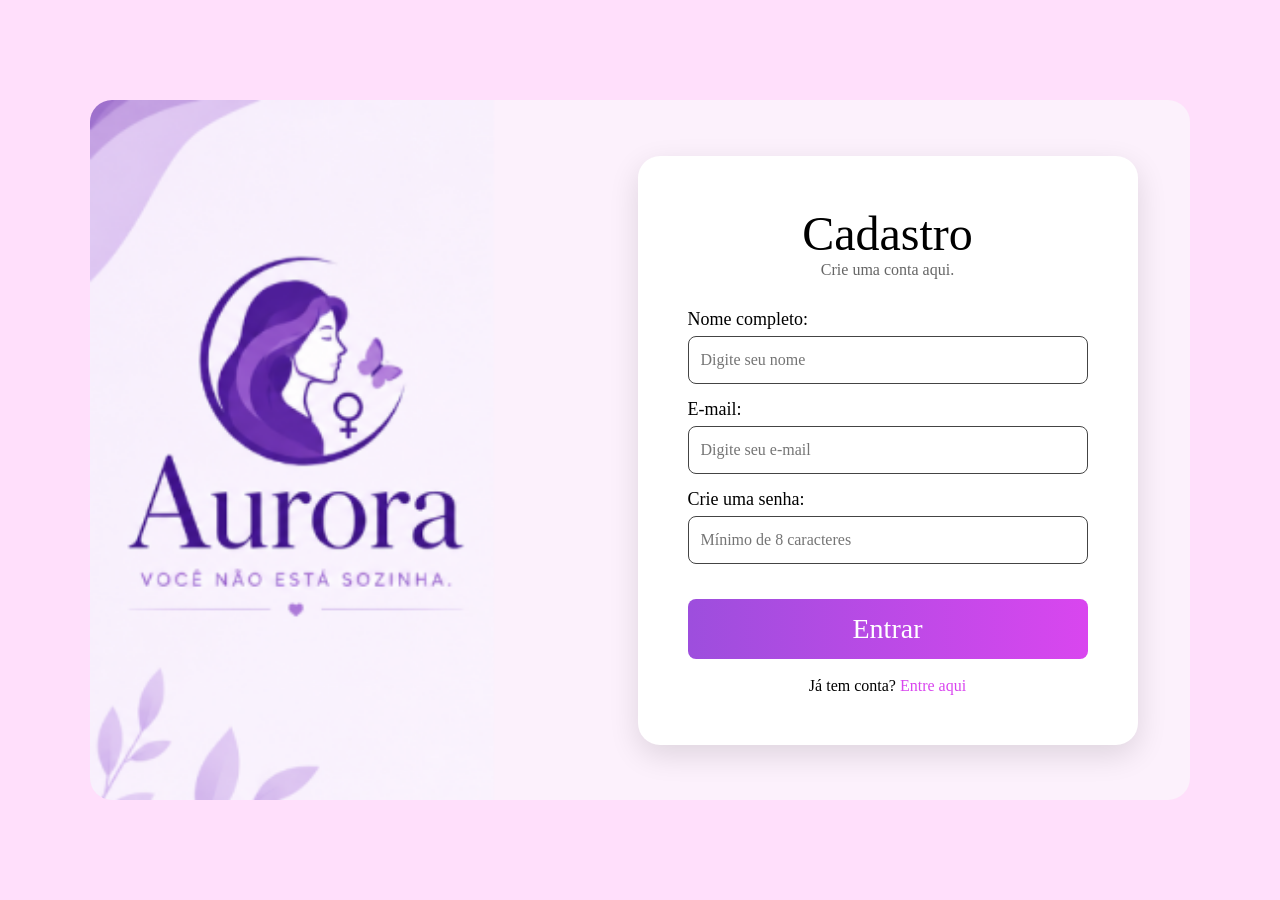
<file: index.html>
<!DOCTYPE html>
<html lang="pt-BR">

<head>
    <meta charset="UTF-8">
    <title>Cadastro Aurora</title>
    <link rel="stylesheet" href="css/style_index.css">
</head>

<body>

    <div class="container">

        <!-- Lado esquerdo -->
        <div class="lado-esquerdo">

            <div class="logo">

            </div>

        </div>

        <!-- Lado direito -->
        <div class="lado-direito">

            <div class="card">

                <h1>Cadastro</h1>

                <p class="subtitulo">
                    Crie uma conta aqui.
                </p>

                <form action="#" method="post">

                    <label for="nome">Nome completo:</label>
                    <input type="text" id="nome" name="nome" placeholder="Digite seu nome" required>

                    <label for="email">E-mail:</label>
                    <input type="email" id="email" name="email" placeholder="Digite seu e-mail" required>

                    <label for="senha">Crie uma senha:</label>
                    <input type="password" id="senha" name="senha" placeholder="Mínimo de 8 caracteres" minlength="8"
                        required>

                    <button type="submit" class="btn">
                        Entrar
                    </button>

                </form>

                <p class="texto">
                    Já tem conta?
                    <a href="login.html">Entre aqui</a>
                </p>

            </div>

        </div>

    </div>
    <script src="js/script.js"></script>
</body>

</html>
</file>
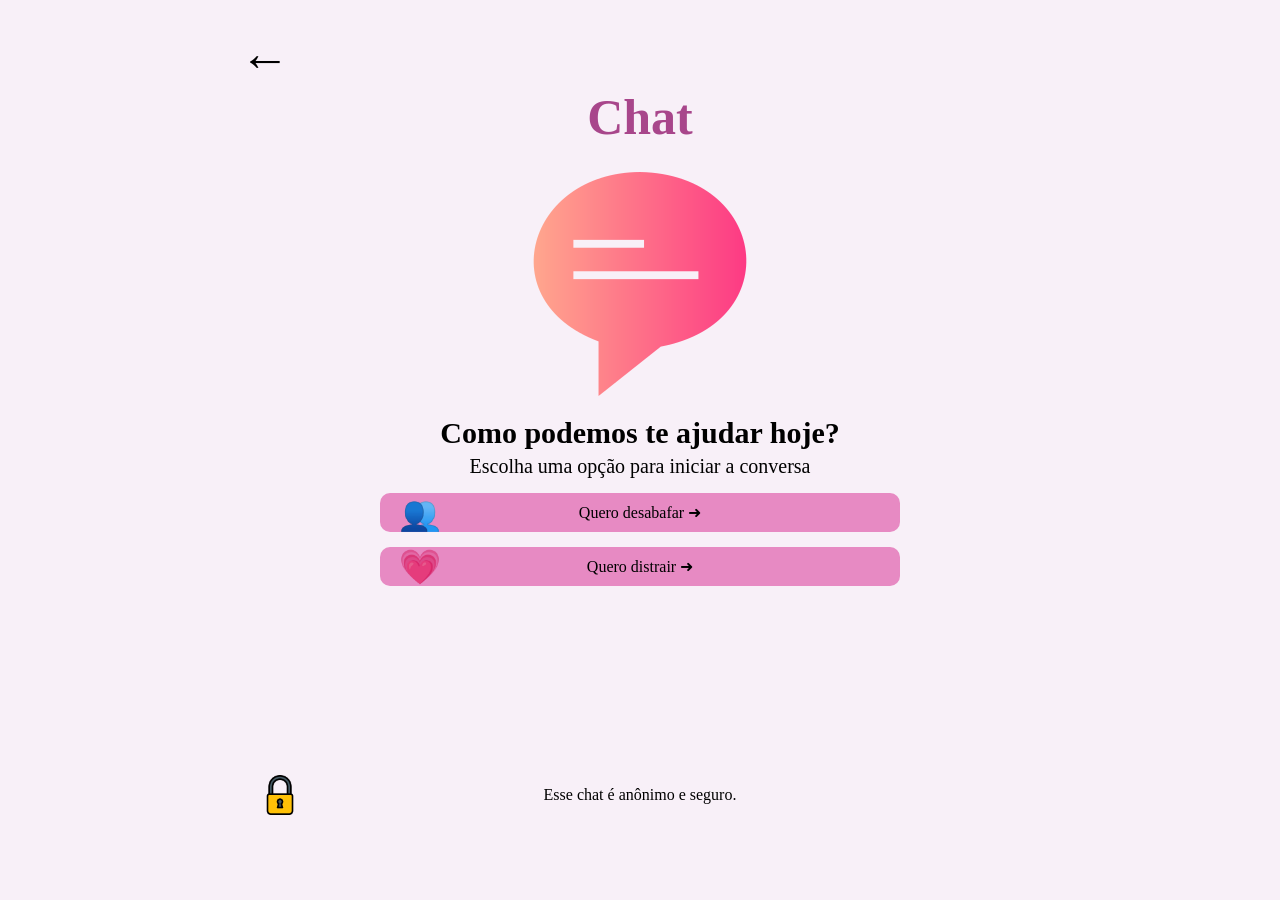
<file: chat.html>
<!DOCTYPE html>
<html lang="en">

<head>
    <meta charset="UTF-8">
    <meta name="viewport" content="width=device-width, initial-scale=1.0">
    <title>chat</title>
    <link rel="stylesheet" href="css/style_chat.css">
</head>

<body>

    <div class="container">

        <div class="voltar">
            <a href="inicio.html">←</a>
        </div>

        <h1>Chat</h1>

        <div class="imagem">
            <img src="imagens/balão.png">
        </div>

        <h2>Como podemos te ajudar hoje?</h2>

        <p>Escolha uma opção para iniciar a conversa</p>

        <div class="card">
            <img src="imagens/pessoa.webp">
            Quero desabafar ➜
        </div>

        <div class="card">
            <img src="imagens/coracao.webp">
            <a href="distracao.html">Quero distrair ➜</a>
        </div>

        <div class="card_seguro">
            <img src="imagens/cadiado.png">
            Esse chat é anônimo e seguro.
        </div>

    </div>

</body>

</html>

</body>

</html>
</file>
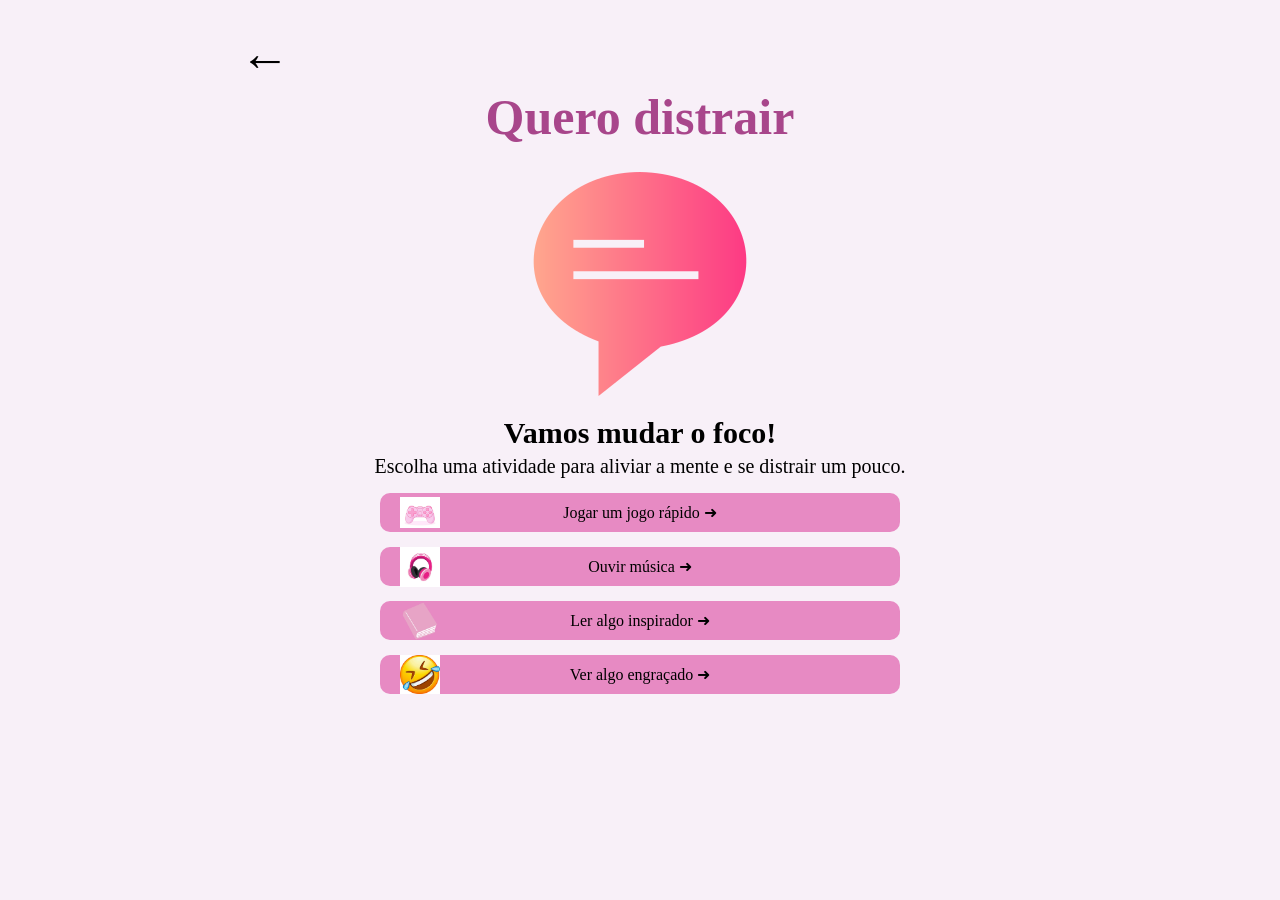
<file: distracao.html>
<!DOCTYPE html>
<html lang="en">

<head>
    <meta charset="UTF-8">
    <meta name="viewport" content="width=device-width, initial-scale=1.0">
    <title>chat</title>
    <link rel="stylesheet" href="css/style_chat.css">
</head>

<body>

    <div class="container">

        <div class="voltar">
            <a href="chat.html">←</a>
        </div>

        <h1>Quero distrair</h1>

        <div class="imagem">
            <img src="imagens/balão.png">
        </div>

        <h2>Vamos mudar o foco!</h2>

        <p>Escolha uma atividade para aliviar a mente
                  e se distrair um pouco.</p>

        <div class="card">
            <img src="imagens/jogo.png">
            Jogar um jogo rápido ➜
        </div>

        <div class="card">
            <img src="imagens/fone.png">
            Ouvir música ➜
        </div>

        <div class="card">
            <img src="imagens/historia.png">
            Ler algo inspirador ➜
        </div>

        <div class="card">
            <img src="imagens/risos.png">
            Ver algo engraçado ➜
        </div>


    </div>

</body>

</html>

</body>

</html>
</file>
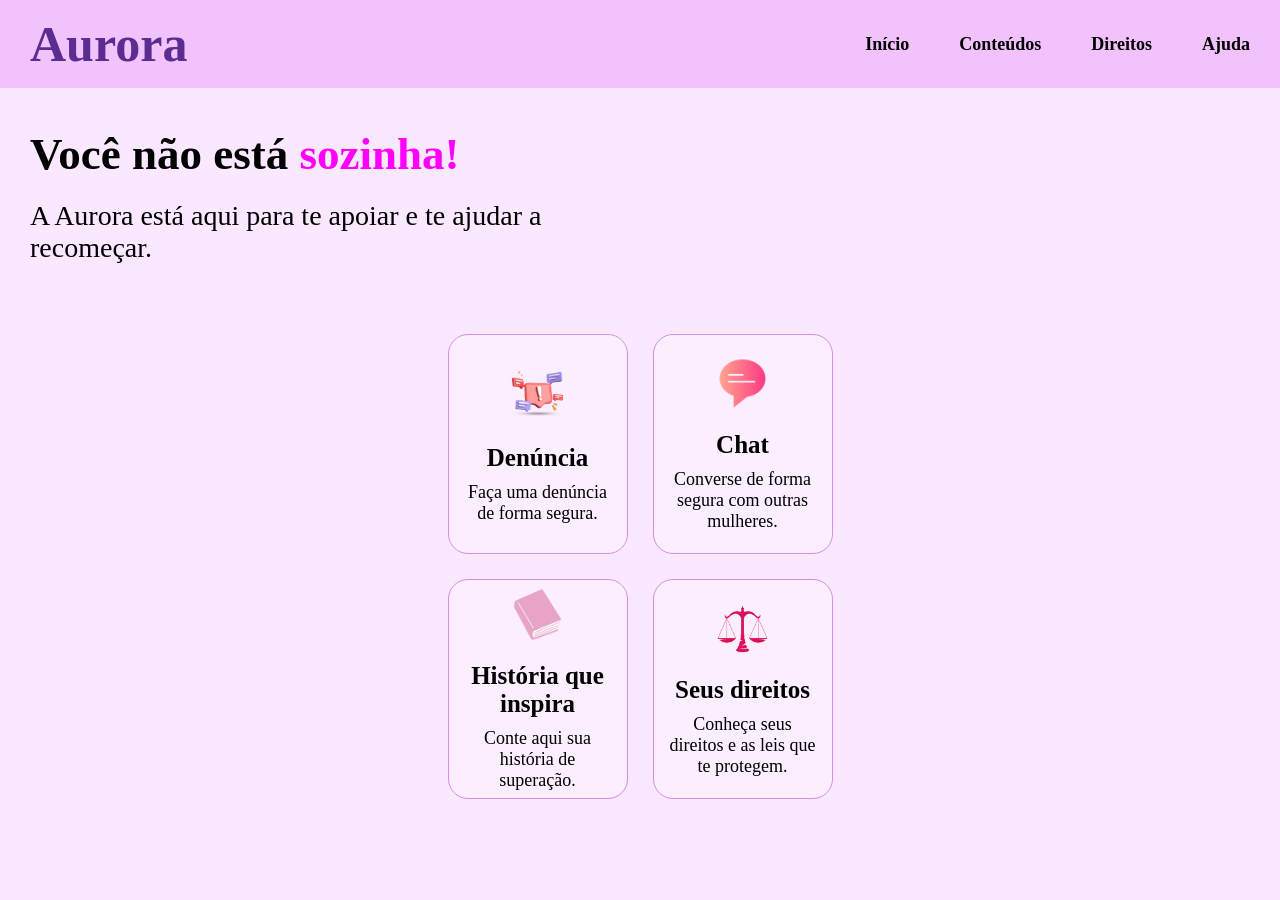
<file: inicio.html>
<!DOCTYPE html>
<html lang="pt-br">

<head>
    <meta charset="UTF-8">
    <meta name="viewport" content="width=device-width, initial-scale=1.0">
    <title>inicio</title>
    <link rel="stylesheet" href="css/style_inicio.css">
</head>

<body>

    <header>
        <h1>Aurora</h1>

            <button class="menu-btn" onclick="abrirMenu()">
                 ☰
            </button>

        <nav id="menu">            
            <a href="#">Início</a>
            <a href="#">Conteúdos</a>
            <a href="#">Direitos</a>
            <a href="#">Ajuda</a>   
        </nav>
        
    </header>

    <div class="painelAurora">
        <h1>Você não está <strong style="color:rgb(255, 0, 251)">sozinha!</strong></h1>
        <h2>A Aurora está aqui para te apoiar e te ajudar a recomeçar.</h2>
    </div>

    <div class="cardsAurora">

        <div class="cards_recursos_aurora">
            <img src="imagens/denuncia.png">
            <h3>Denúncia</h3>
            <h4>Faça uma denúncia de forma segura.</h4>
        </div>

        <div class="cards_recursos_aurora">
            <img src="imagens/balão.png">
            <h3><a href="chat.html">Chat</a></h3>
            <h4>Converse de forma segura com outras mulheres.</h4>
        </div>

        <div class="cards_recursos_aurora">
            <img src="imagens/historia.png">
            <h3>História que inspira</h3>
            <h4>Conte aqui sua história de superação.</h4>
        </div>

        <div class="cards_recursos_aurora">
            <img src="imagens/direitos.png">
            <h3>Seus direitos</h3>
            <h4>Conheça seus direitos e as leis que te protegem.</h4>
        </div>

    </div>

</body>

</html>
</file>
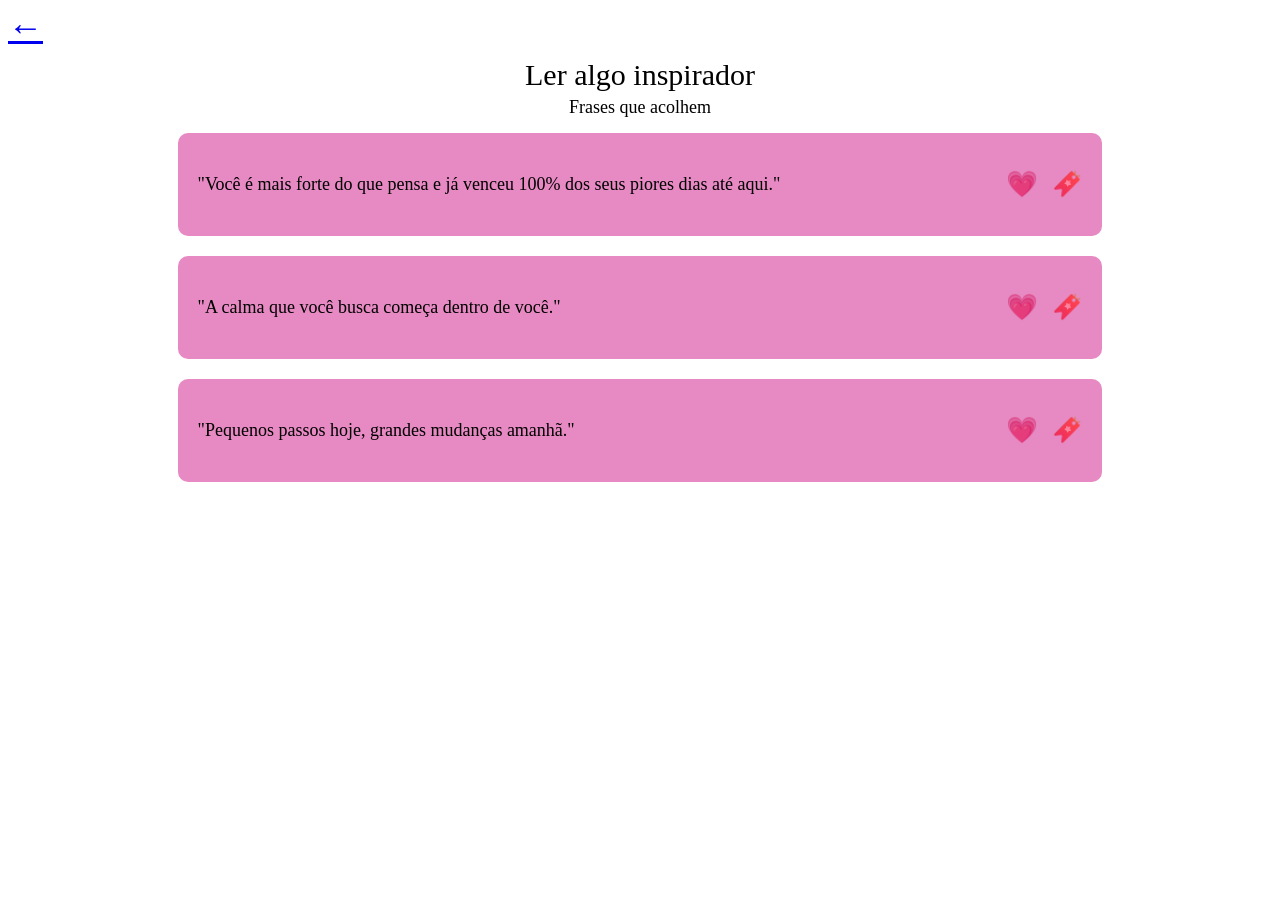
<file: ler_algo_inspirador.html>
<!DOCTYPE html>
<html lang="pt-BR">

<head>
    <meta charset="UTF-8">
    <meta name="viewport" content="width=device-width, initial-scale=1.0">
    <title>Ler algo inspirador</title>
    <link rel="stylesheet" href="css/style_algo_inspirador.css">
</head>

<body>

    <!-- Seta de voltar -->
    <div class="voltar">
        <a href="inicio.html" class="voltar">←</a>
    </div>

    <!-- Título -->
    <h1>Ler algo inspirador</h1>
    <h2>Frases que acolhem</h2>

    <div class="container">
        <!-- Primeira frase -->
        <div class="card">
            <p class="texto">
                "Você é mais forte do que pensa e já venceu 100% dos seus piores dias até aqui."
            </p>

            <div class="icones">
                <img src="imagens/coracao.webp" alt="Coração" class="foto">
                <img src="imagens/salvar.png" alt="Salvar" class="foto">
            </div>
        </div>

        <!-- Segunda frase -->
        <div class="card">
            <p class="texto">"A calma que você busca começa dentro de você."</p>
            <div class="icones">
                <img src="imagens/coracao.webp" alt="Coração" class="foto">
                <img src="imagens/salvar.png" alt="Salvar" class="foto">
            </div>
        </div>

        <!-- Terceira frase -->
        <div class="card">
            <p class="texto">
                "Pequenos passos hoje, grandes mudanças amanhã."
            </p>
            <div class="icones">
                <img src="imagens/coracao.webp" alt="Coração" class="foto">
                <img src="imagens/salvar.png" alt="Salvar" class="foto">
            </div>
        </div>

    </div>

</body>

</html>
</file>
<file: css/style_index.css>
* {
    margin: 0;
    padding: 0;
    box-sizing: border-box;
    font-family: Georgia, serif;
}

body {
    background-color: #ffdffb;
    min-height: 100vh;
    display: flex;
    justify-content: center;
    align-items: center;
    padding: 20px;
}

.container {
    width: 100%;
    max-width: 1100px;
    min-height: 700px;
    display: flex;
    background-image: url("../imagens/fundo_body.png");
    background-repeat: no-repeat;
    background-position: center;
    background-size: cover;
    border-radius: 22px;
    overflow: hidden;
}

/* Lado esquerdo */
.lado-esquerdo {
    width: 45%;
    display: flex;
    justify-content: center;
    align-items: center;
    padding: 30px;
}

.logo {
    width: 80%;
    max-width: 320px;
}

.logo img {
    width: 100%;
    height: auto;
}

/* Lado direito */
.lado-direito {
    width: 55%;
    display: flex;
    justify-content: center;
    align-items: center;
    padding: 30px;
}

.card {
    width: 100%;
    max-width: 500px;
    min-height: 500px;
    background: #fff;
    padding: 50px;
    border-radius: 22px;
    box-shadow: 0 10px 30px rgba(0, 0, 0, .12);
}

h1 {
    text-align: center;
    font-size: 48px;
    font-weight: normal;
}

.subtitulo {
    text-align: center;
    color: #666;
    margin-bottom: 30px;
}

label {
    display: block;
    margin: 15px 0 6px;
    font-size: 18px;
}

input {
    width: 100%;
    height: 48px;
    padding: 12px;
    border: 1px solid #444;
    border-radius: 8px;
    font-size: 16px;
}

input:focus {
    outline: none;
    border-color: #b04df3;
}

.btn {
    display: block;
    width: 100%;
    margin-top: 35px;
    padding: 14px;
    text-align: center;
    text-decoration: none;
    font-size: 28px;
    color: white;
    border-radius: 8px;
    background: linear-gradient(90deg, #9d4edd, #d946ef);
    border: none;
    cursor: pointer;
}

.btn:hover {
    opacity: .9;
}

.texto {
    margin-top: 18px;
    text-align: center;
}

.texto a {
    color: #d946ef;
    text-decoration: none;
}

form {
    width: 100%;
}

/* =========================
   TABLETS
========================= */

@media (max-width: 900px) {

.container {
    min-height: 600px;
}

.lado-esquerdo {
    width: 40%;
}

.lado-direito {
    width: 60%;
}

.card {
    padding: 35px;
}

h1 {
    font-size: 38px;
}

.btn {
    font-size: 20px;
}
}

/* =========================
   CELULAR
========================= */

@media (max-width: 600px) {

body {
    padding: 15px;
    align-items: flex-start;
}

.container {
    width: 100%;
    min-height: auto;
    flex-direction: column;
    border-radius: 18px;
    background-position: center;
}

.lado-esquerdo {
    width: 100%;
    padding: 30px 20px 10px;
}

.logo {
    width: 180px;
    max-width: 70%;
}

.lado-direito {
    width: 100%;
    padding: 15px;
}

.card {
    width: 100%;
    min-height: auto;
    padding: 30px 20px;
    border-radius: 18px;
}

h1 {
    font-size: 32px;
}

.subtitulo {
    font-size: 15px;
    margin-bottom: 25px;
}

label {
    font-size: 16px;
    margin-top: 12px;
}

input {
    height: 45px;
    font-size: 16px;
    padding: 10px;
}

.btn {
    margin-top: 25px;
    padding: 12px;
    font-size: 18px;
}

.texto {
    font-size: 14px;
    margin-top: 15px;
}
}

/* =========================
   CELULARES PEQUENOS
========================= */

@media (max-width: 380px) {

body {
    padding: 10px;
}

.lado-esquerdo {
    padding-top: 20px;
}

.logo {
    width: 140px;
}

.lado-direito {
    padding: 10px;
}

.card {
    padding: 25px 15px;
}

h1 {
    font-size: 27px;
}

.subtitulo {
    font-size: 14px;
}

input {
    height: 42px;
}

.btn {
    font-size: 17px;
}
}
</file>
<file: css/style_chat.css>
* {
    margin: 0;
    text-decoration: none;
    color: inherit;
}

body{
    background-color: #f8f0f8;
    font-family: Georgia, serif;
    display: flex;
    justify-content: center;
}

.container{
    width: 800px;
    margin: auto;
    margin-top: 30px;
    text-align: center;
    align-items: center;
}

.voltar{
    text-align: left;
    font-size: 50px;
}

h1{
    color: #a8468b;
    font-size: 50px;
    margin-bottom: 10px;
}


h2{
    margin-bottom: 5px;
    font-size: 30px;
}

h3{
    margin: 0;
    font-size: 20px;
    font-weight: normal;
}

p{
    margin-top: 0;
    font-size: 20px;
}


.opcao{
    width: 50px;
    margin: 15px;
    padding: 10px;
    font-size: 25px;
}

.card{
    width: 500px;
    margin: 15px auto;
    padding: 10px;
    background-color: #e78ac3;
    border-radius: 10px;
    display: flex;
    align-items: center;
    justify-content: center; /* centraliza o h3 */
    position: relative;      /* referência para a imagem */
}

.card img{
    width: 40px;
    position: absolute;
    left: 20px;
}

.card_seguro{   
    margin-top: 200px;
    display: flex;
    align-items: center;
    justify-content: center; /* centraliza o h3 */
    position: relative;      /* referência para a imagem */
}

.card_seguro img{
    width: 40px;
    position: absolute;
    left: 20px;
}
</file>
<file: css/style_inicio.css>
* {
    margin: 0;
    padding: 0;
    box-sizing: border-box;
    text-decoration: none;
    color: inherit;
}

body {
    background: #f9e8ff;
    font-family: Georgia, serif;
    width: 100%;
    min-height: 100vh;
}

/* =========================
   HEADER
========================= */

header {
    width: 100%;
    min-height: 80px;
    padding: 15px 30px;

    background-color: #f2c2fc;

    display: flex;
    align-items: center;
    justify-content: space-between;

    position: relative;
}

header h1 {
    color: #5c2d91;
    font-size: 50px;
    margin: 0;
}

/* Menu normal no computador */

nav {
    display: flex;
    align-items: center;
    gap: 50px;
}

nav a {
    font-size: 18px;
    font-weight: bold;
}


/* =========================
   BOTÃO 3 BARRINHAS
========================= */

.menu-btn {
    display: none;

    background: transparent;
    border: none;

    color: #5c2d91;

    font-size: 32px;
    line-height: 1;

    cursor: pointer;
}


/* =========================
   INDEX
========================= */

.painelAurora {
    padding: 50px;
    display: flex;
    flex-direction: column;
    align-items: flex-start;
}

.painelAurora h1 {
    font-size: 55px;
    margin-bottom: 20px;
}

.painelAurora h2 {
    width: 100%;
    max-width: 600px;
    font-size: 35px;
    font-weight: normal;
}

/* =========================
   CARDS
========================= */

.cardsAurora {
    display: grid;

    grid-template-columns: repeat(4, 180px);

    justify-content: center;
    gap: 30px;

    width: 100%;
    padding: 50px;

    border-radius: 20px;

    align-items: center;
    text-align: center;
}

.cards_recursos_aurora {
    width: 180px;
    height: 220px;

    border: 1px solid #d68fe7;
    border-radius: 20px;

    display: flex;
    flex-direction: column;
    justify-content: center;
    align-items: center;

    text-align: center;
    padding: 15px;

    background-color: rgba(255, 255, 255, 0.25);
}

.cards_recursos_aurora img {
    width: 55px;
    height: auto;
    margin-bottom: 10px;
}

.cards_recursos_aurora h3 {
    margin: 10px 0;
    font-size: 25px;
}

.cards_recursos_aurora h4 {
    font-size: 18px;
    font-weight: normal;
}

/* Imagem pequena */
.img {
    width: 15px;
    height: 20px;
}


/* =========================
   TABLET
========================= */



@media (max-width: 600px) {

    header {
        min-height: 80px;
        padding: 15px 20px;

        flex-direction: row;
        justify-content: space-between;
    }

    header h1 {
        font-size: 32px;
    }

        /* Mostra as 3 barrinhas */
    .menu-btn {
        display: block;
    }

    nav {
        display: none;

        position: absolute;

        top: 100%;
        left: 0;

        width: 100%;

        background-color: #f2c2fc;

        flex-direction: column;
        align-items: center;

        gap: 20px;

        padding: 20px 0;

        z-index: 100;
    }

        nav.ativo {
        display: flex;
    }

        nav a {
        font-size: 18px;
    }
}


    .painelAurora {
        padding: 40px 30px;
    }

    .painelAurora h1 {
        font-size: 45px;
    }

    .painelAurora h2 {
        font-size: 28px;
    }

    .cardsAurora {
        grid-template-columns: repeat(2, 180px);
        padding: 30px;
        gap: 25px;
    }



/* =========================
   MOBILE
========================= */

@media (max-width: 600px) {

    header {
        width: 100%;
        height: 70px;
        min-height: 70px;

        padding: 10px 20px;

        flex-direction: row;
        justify-content: space-between;
        align-items: center;
    }

    header h1 {
        font-size: 32px;
    }

    /* Mostra as 3 barrinhas */
    .menu-btn {
        display: block;
    }

    /* Esconde o menu */
    nav {
        display: none;

        position: absolute;

        top: 70px;
        left: 0;

        width: 100%;

        background-color: #f2c2fc;

        padding: 20px 0;

        flex-direction: column;
        align-items: center;

        gap: 20px;

        z-index: 999;
    }

    /* Quando clicar nas barrinhas */
    nav.ativo {
        display: flex;
    }

    nav a {
        font-size: 18px;
    }


    /* PAINEL */

    .painelAurora {
        width: 100%;
        padding: 30px 20px;

        align-items: center;
        text-align: center;
    }

    .painelAurora h1 {
        font-size: 35px;
        margin-bottom: 15px;
    }

    .painelAurora h2 {
        width: 100%;
        font-size: 22px;
        line-height: 1.4;
    }


    /* CARDS */

    .cardsAurora {
        width: 100%;

        grid-template-columns: 1fr;

        justify-items: center;

        gap: 20px;

        padding: 20px;
    }

    .cards_recursos_aurora {
        width: min(100%, 280px);
        height: 210px;
    }

    .cards_recursos_aurora h3 {
        font-size: 22px;
    }

    .cards_recursos_aurora h4 {
        font-size: 16px;
    }
}


/* =========================
   CELULARES PEQUENOS
========================= */

@media (max-width: 380px) {

    header {
        padding: 15px;
    }

    header h1 {
        font-size: 28px;
    }

    nav a {
        font-size: 15px;
    }

    .painelAurora {
        padding: 25px 15px;
    }

    .painelAurora h1 {
        font-size: 30px;
    }

    .painelAurora h2 {
        font-size: 20px;
    }

    .cardsAurora {
        padding: 15px;
    }

    .cards_recursos_aurora {
        width: 100%;
        max-width: 260px;
    }
}
</file>
<file: css/style_algo_inspirador.css>
/* LER ALGO INSPIRADOR */

.container {
    display: grid;
    place-items: center;
    gap: 20px;
}

.card {
    background-color: #e78ac3;
    border-radius: 10px;
    width: 70%;
    padding: 20px;
    display: flex;
    justify-content: space-between;
    align-items: center;
}

.icones {
    display: flex;
    gap: 15px;
}

.foto {
    width: 28px;
    height: 28px;
    cursor: pointer;
}

.texto {
    width: 75%;
    font-size: 18px;
    line-height: 1.5;
}

.voltar {
    font-size: 35px;
    margin-bottom: 10px;
}

h1 {
    text-align: center;
    font-size: 30px;
    margin: 0;
    font-weight: normal;
}

h2 {
    text-align: center;
    font-size: 18px;
    margin-top: 5px;
    font-weight: normal;
}

.texto {
    font-size: 18px;
    color: black;
    line-height: 1.5;
}

.foto {
    width: 30px;
    height: 30px;
    font-size: 20px;
    right: 10px;
}
</file>
